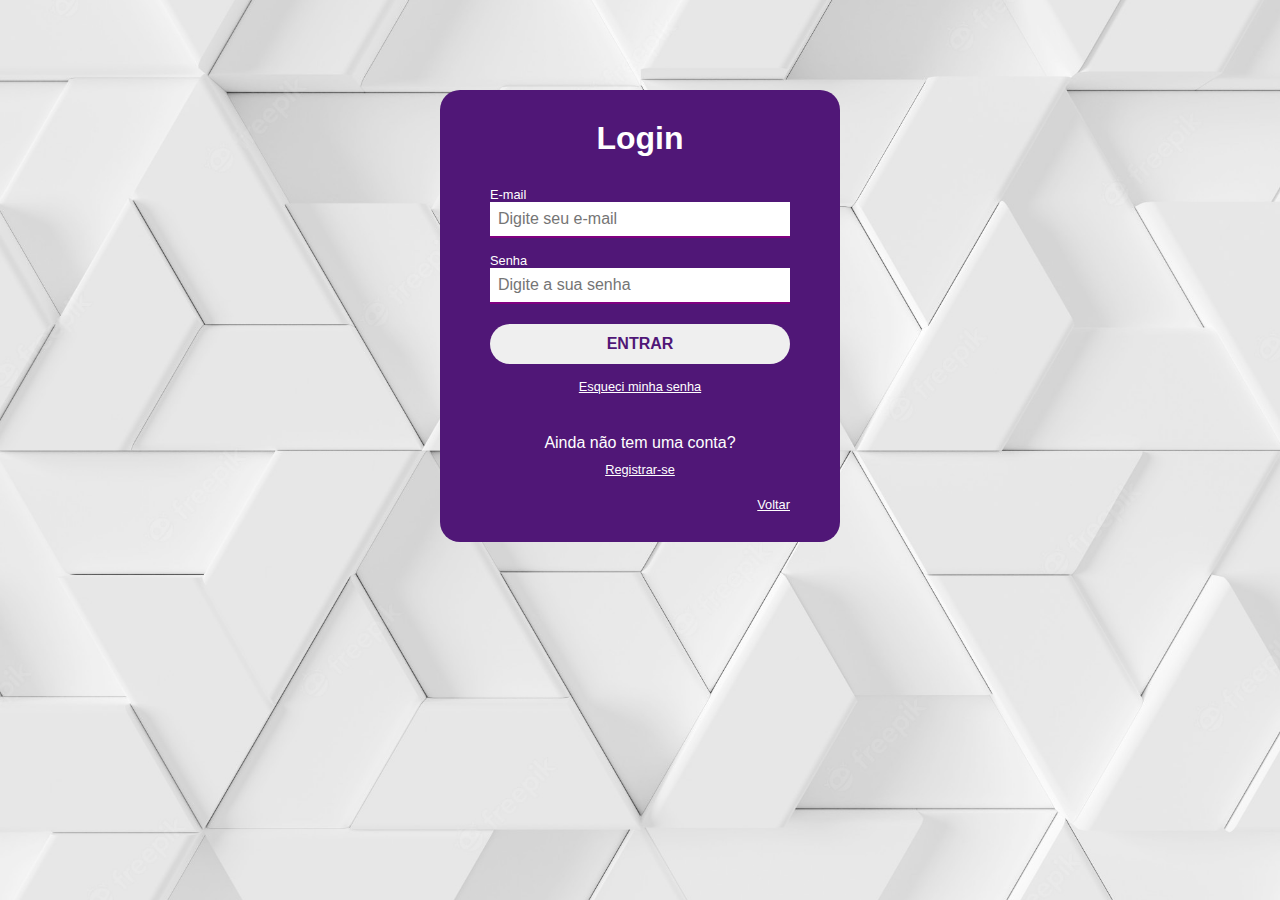
<file: entrar.html>
<html>
<head>

<link rel="preconnect" href="https://fonts.googleapis.com">
<link rel="preconnect" href="https://fonts.gstatic.com" crossorigin>
<link href="https://fonts.googleapis.com/css2?family=Poppins:ital,wght@1,500&display=swap" rel="stylesheet">
<link href="entrar.css" rel="stylesheet" />
</head>

<body>
    <div id="login-container">
        <h1>Login</h1>
        <form action="" class="input1">
            <label for="email">E-mail</label>
            <input type="email" name="email" id="email" placeholder="Digite seu e-mail" autocomplete="off">
            <label for="password">Senha</label>
            <input type="password" name="password" id="password" placeholder="Digite a sua senha">
            <input type="submit" value="Entrar" formaction="feed.html">
            <a href="#" id="forgot-pass">Esqueci minha senha</a>
        </form>  
        <div id="register-container">
            <p>Ainda não tem uma conta?</p>
            <a href="#">Registrar-se</a>
        </div><!--Register Container-->
        <div id="return">
            <a href="index.html">Voltar</a>
        </div>
    </div><!--Login Container-->
</file>
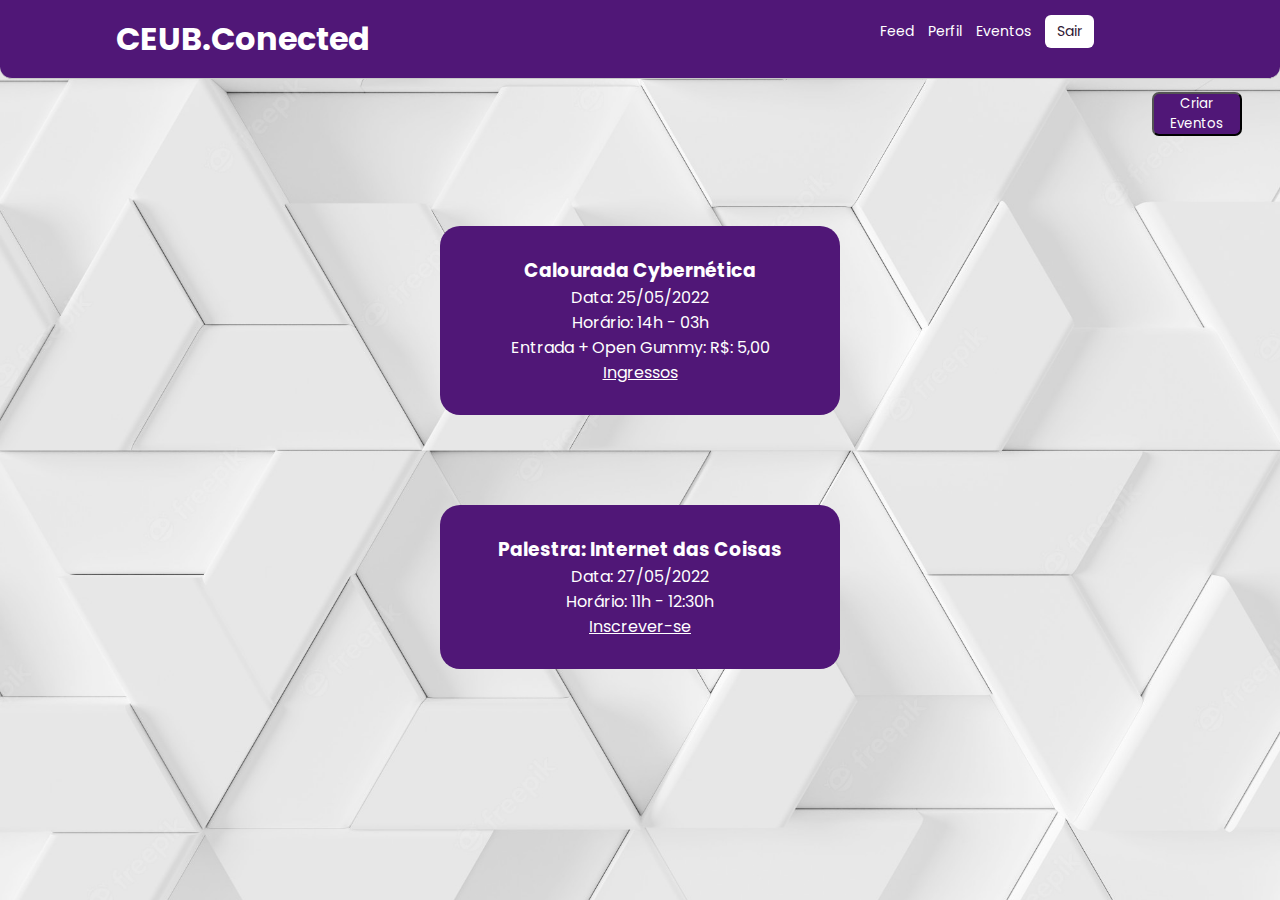
<file: eventos.html>
<html>
<head>
<link rel="preconnect" href="https://fonts.googleapis.com">
<link rel="preconnect" href="https://fonts.gstatic.com" crossorigin>
<link href="https://fonts.googleapis.com/css2?family=Poppins:ital,wght@1,500&display=swap" rel="stylesheet">
<link href="style.css" rel="stylesheet" />
<link href="eventos.css" rel="stylesheet" />
</head>

<body>
    <header>
        <div class="center">
            <div class="logo">
                <h1><span>CEUB.Conected</span></h1>
            </div>
            <div class="menu">
                <a href="feed.html">
                    Feed
                </a>
                <a href="perfil.html">
                    Perfil
                </a>
                <a href="eventos.html">
                    Eventos
                </a>
                <a  class="btn-menu" href="index.html">
                    Sair
                </a>
            </div><!--menu-->
        </div><!--center-->
    </header>
</body>


<body>
    <div>
        <button type="submit" class="btn" onclick="alert('funciona!')">
            Criar Eventos
        </button>
    </div>
    <div id="evento1-container">
        <h3>Calourada Cybernética</h3>
        <form action="">
            <p>Data: 25/05/2022</p>
            <p>Horário: 14h - 03h</p>
            <p>Entrada + Open Gummy: R$: 5,00</p>
            <a href="#">Ingressos</a>
        </form>
    </div>
    <div id="evento1-container">
        <h3>Palestra: Internet das Coisas</h3>
        <form action="">
            <p>Data: 27/05/2022</p>
            <p>Horário: 11h - 12:30h</p>
            <a href="#">Inscrever-se</a>
        </form>
    </div>

</body>
</html>
</file>
<file: entrar.css>
*{
    margin:0;
    padding: 0;
    box-sizing: border-box;
    font-family: Helvetica;
    color: white;
    border: none;

}

body{
    background-image: url('img/textura.jpg');
    background-position: center;
    background-size: cover;
    background-repeat: no-repeat;
    background-attachment: fixed;
}

textarea:focus, input:focus {
    outline: none;


}

a, label {
    font-size: .8rem;
}

a:hover {
    color:#EC0089;
    transition: .5s;
}

/* Container Login */

#login-container {
    background-color:#501777;
    width: 400px;
    margin-left: auto;
    margin-right: auto;
    padding: 30px 50px;
    margin-top: 10vh;
    border-radius: 20px;
    text-align: center;
}

/* Forms */

form {
    margin-top: 30px;
    margin-bottom: 40px;
}

label, input {
    display: block;
    width: 100%;
    text-align: left;
}

input {
    border-bottom: 2px solid purple;
    padding: 8px;
    font-size: 1rem;
    margin-bottom: 15px;
}

input:focus {
    border-bottom: 2px solid #EC0089;
}


input[type="submit"] {
    text-align: center;
    text-transform: uppercase;
    font-weight: bold;
    border: none;
    height: 40px;
    border-radius: 20px;
    color:#501777;
    margin-top: 20px;
    cursor: pointer;
}

input[type="submit"]:hover {
    color:#EC0089;
    transition: .5s;
}

#register-container p {
    margin-bottom: 10px;
}

#return {
    margin-top: 20px;
    text-align: right;
}

input[type="email"], input[type="password"] {
    color: black
}
</file>
<file: style.css>
*{
    margin: 0;
    padding:0;
    box-sizing: border-box;
    font-family:'Poppins', sans-serif ;
}

body{
    background-image: url('img/textura.jpg');
    background-position: center;
    background-size: cover;
    background-repeat: no-repeat;
    background-attachment: fixed;
}

.center{
    max-width: 1100px;
    margin:0 auto;
    padding:0 2% ;
    display: flex;
    flex-wrap: wrap;
}

header{
    background-color: #501777;
    padding:15px 0 ;
    border-bottom:1px solid rgb(200,200,200);
    border-bottom-left-radius:12px;
    border-bottom-right-radius:12px;
}

.logo{
    color: white;
}

.logo h2{
    font-weight: normal;
    font-size: 20px;
}

.menu{
    width: 70%;
    text-align: right;
}

.menu a{
    color: white;
    font-size: 14px;
    text-decoration: none;
    display: inline-block;
    margin-right: 10px;
    transition: 0.4s;
}

.menu a:hover{
    color:#EC0089;
}

.menu .btn-menu{
    background-color: white;
    display: inline-block;
    padding:6px 12px;
    color:#301934;
    border-radius:6px ;
}

/*
Section Main
*/

section.main{
    background-image: url();
    padding: 20px 0;
    background-position: center;
    background-size: cover;
    background-repeat: no-repeat;
    background-attachment: fixed;
}

.main_cta{
    width: 100%;
    margin: 80px 0;
    text-align: center;
}

.main_cta h2{
    color: #EC0089;
    font-size: 40px;
}

.main_cta p{
    color: #501777;
    font-size: 19px;
    margin: 10px 0;
}

.main_cta button{
    background-color:#501777;
    display: inline-block;
    padding:8px 30px;
    color: white;
    border-radius:6px ;
    font-size: 17px;
    border:0;
    cursor: pointer;
}

.main_cta button:hover{
    color: #EC0089;
    transition: 0.4s;
}

.diferenciais{
    display: flex;
    flex-wrap: wrap;
}

.diferencial-single{
    background-color: #501777;
    width: 30%;
    margin-right: 3.33%;
    padding: 50px 20px;
    border-radius:10px
}

.diferencial-single i{
    color: white;
    font-size: 23px;
}

.diferencial-single h2{
    color: white;
    margin: 10px 0;
    font-size: 17px;
}

.diferencial-single p{
    color: white;
    font-size: 14px;
    line-height: 30px;
}

section.sobre{
    padding: 80px 0;
}

.chamada-sobre{
    width: 100%;
    text-align: center;
}

.chamada-sobre h2{
    color:#301934
}

.chamada-sobre p{
    font-size: 20px;
    color: #EC0089;
    text-transform: uppercase;
}

.conteudo-sobre p{
    margin: 30px 0;
    text-align: center;
}

@media screen and (max-width: 768px) {
    .diferencial-single{
        width:100%;
        margin-bottom: 20px;
    }
}
</file>
<file: eventos.css>
body{
    background-image: url('img/textura.jpg');
    background-position: center;
    background-size: cover;
    background-repeat: no-repeat;
    background-attachment: fixed;
}

#evento1-container {
    background-color:#501777;
    width: 400px;
    margin-left: auto;
    margin-right: auto;
    padding: 30px 50px;
    margin-top: 10vh;
    border-radius: 20px;
    text-align: center;
}

h3, p, a {
    color: white
}

a:hover {
    color: #EC0089
}


.btn {
    width: 7%;
    margin-left: 90%;
    margin-top: 1%;
    margin-right: 10%;
    text-align: center;
    background-color: #501777;
    color: white;
    border-radius: 7px;

}

.btn:hover{
    background-color: white;
    color: #EC0089;
    cursor: pointer;
}
</file>
